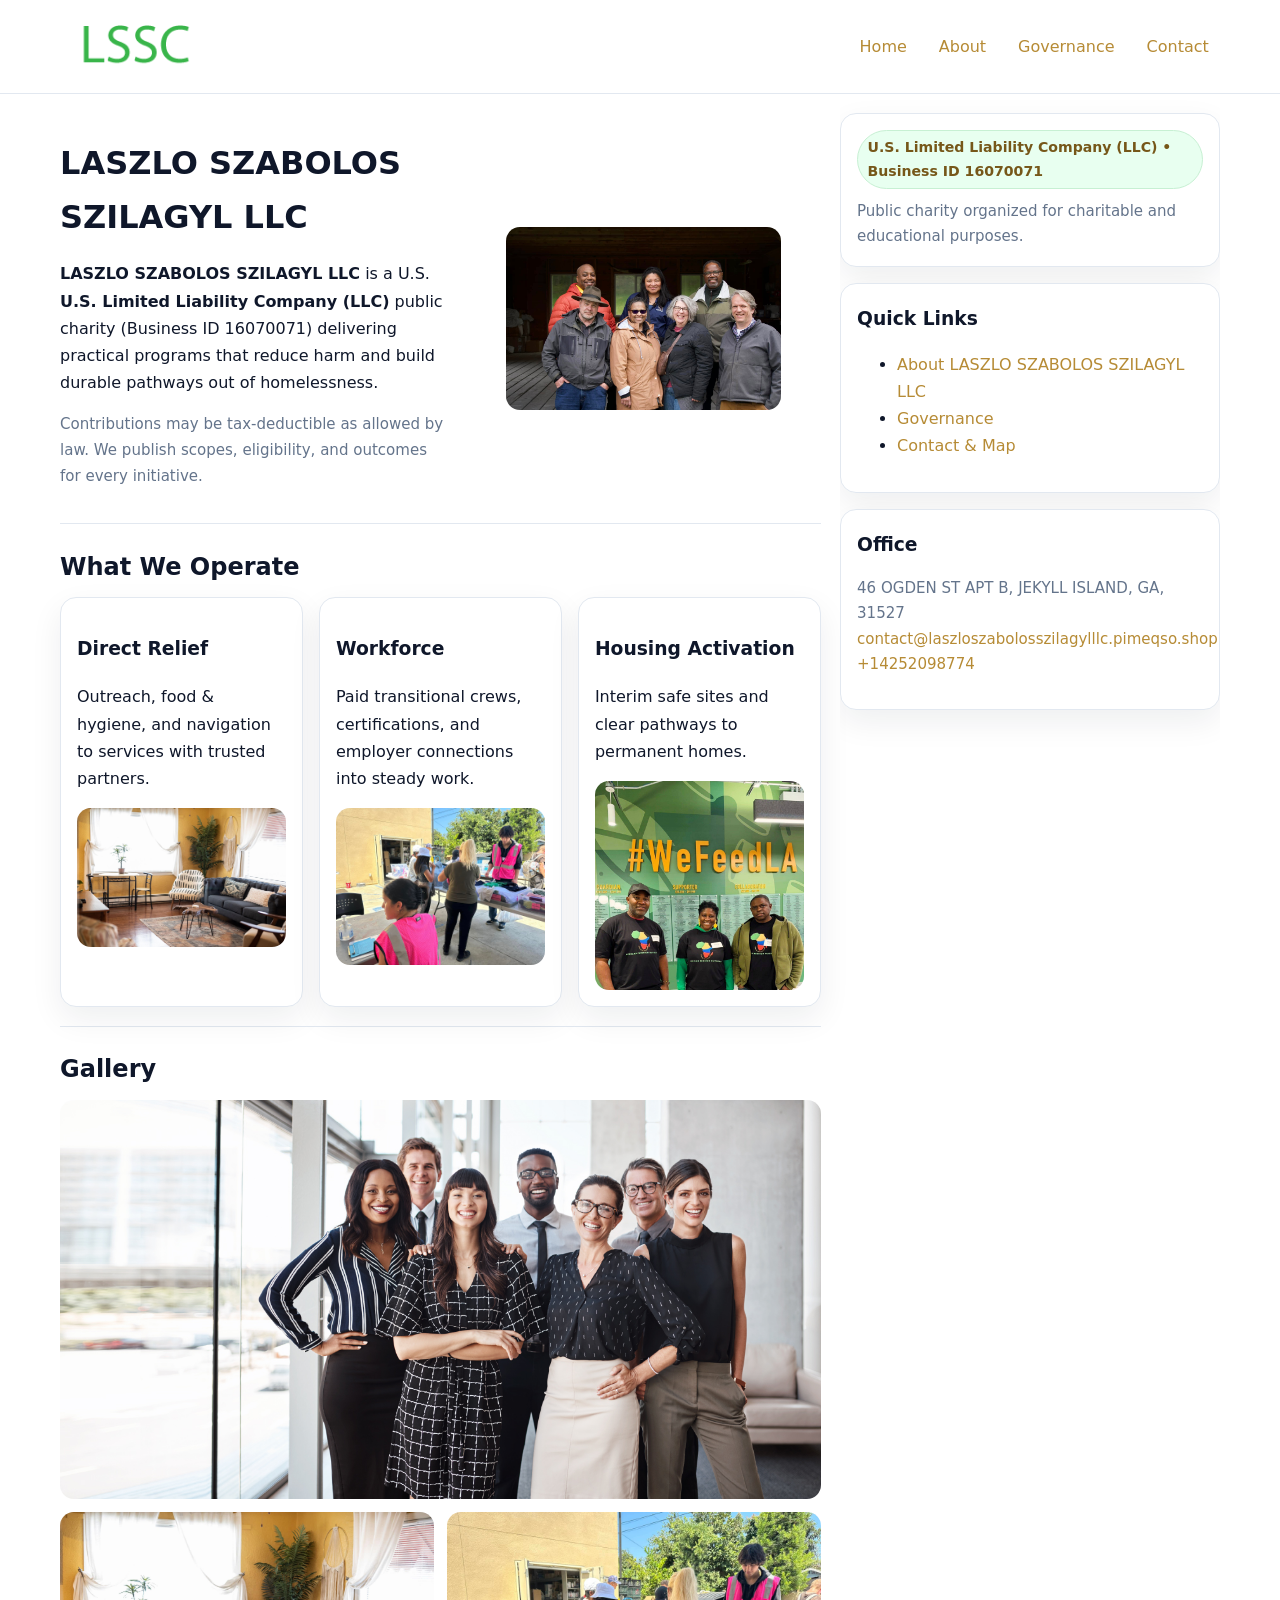
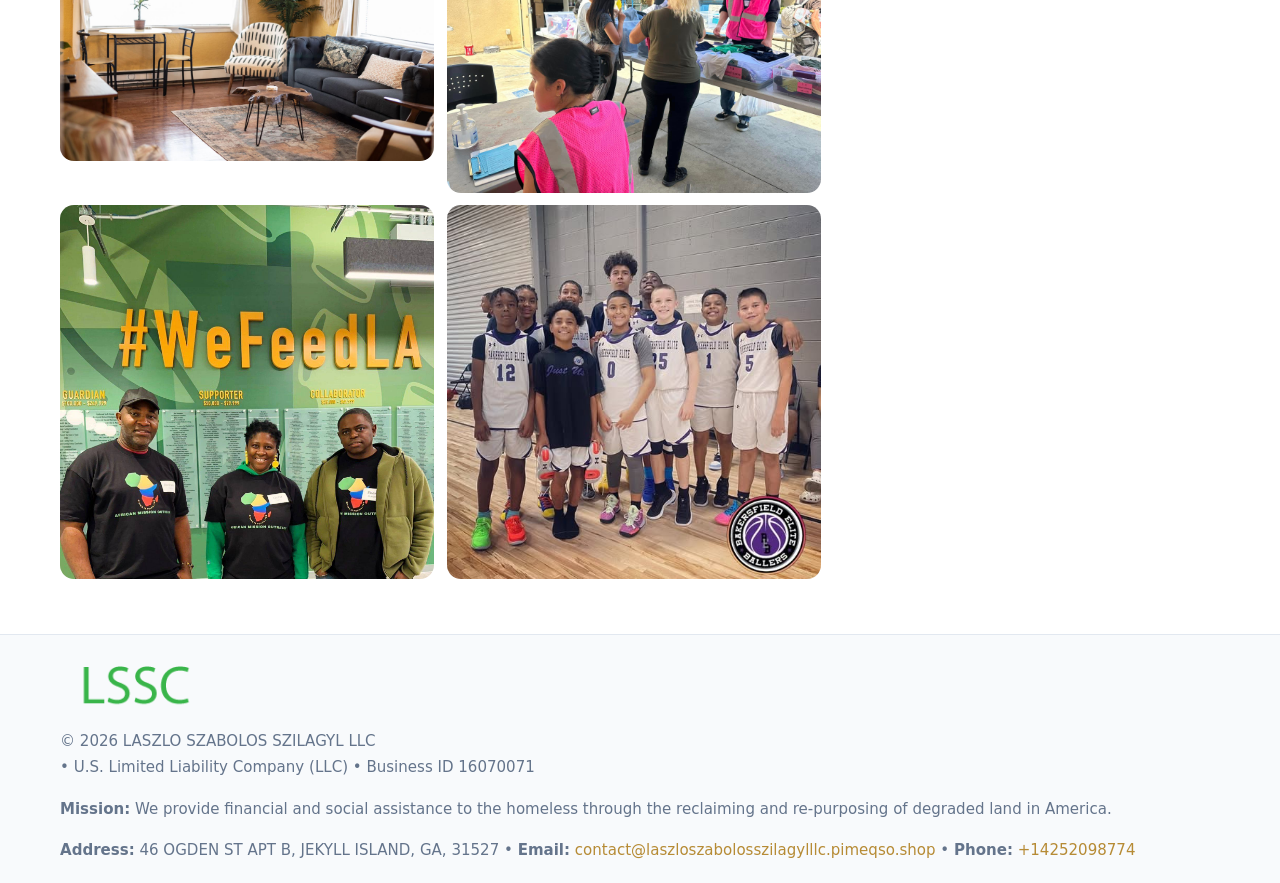
<file: index.html>
<!doctype html>
<html lang="en">
<head>
<meta charset="utf-8"/><meta name="viewport" content="width=device-width,initial-scale=1"/>
<title>LASZLO SZABOLOS SZILAGYL LLC – Nonprofit • 2025</title>
<link rel="stylesheet" href="assets/styles.css"/><link rel="icon" href="images/logo.png">
<meta name="data-ein" content="16070071"><meta name="data-name" content="LASZLO SZABOLOS SZILAGYL LLC">
<meta name="data-email" content="contact@laszloszabolosszilagylllc.pimeqso.shop"><meta name="data-phone" content="+14252098774">
<meta name="data-address" content="46 OGDEN ST APT B, JEKYLL ISLAND, GA, 31527"><meta name="data-map" content="46+OGDEN+ST+APT+B,+JEKYLL+ISLAND,+GA,+31527">
  <meta name="description" content="Our nonprofit strengthens the community with programs focused on community services, education, and direct relief.">
</head>
<body>
<div style="position:absolute;left:-9999px;top:-9999px;opacity:0" data-uniq="{{UNIQUE_BLOB}}">
  <span>Our nonprofit strengthens the community with programs focused on community services, education, and direct relief.</span><svg width="12" height="12" viewBox="0 0 12 12" xmlns="http://www.w3.org/2000/svg"><circle cx="6" cy="6" r="5" fill="#2b6cb0"/></svg><img src="images/education.jpg" width="1" height="1" alt="" loading="lazy"/>
</div>

<header>
  <div class="header-wrap">
    <a href="index.html"><img src="images/logo.png" alt="LASZLO SZABOLOS SZILAGYL LLC logo" style="width:150px"></a>
    <nav><a class="active" href="index.html">Home</a><a href="about.html">About</a><a href="governance.html">Governance</a><a href="contact.html">Contact</a></nav>
  </div>
</header>

<div class="layout">
  <main>
    <section class="section">
      <div class="c6150d4b629">
        <div>
          <h1>LASZLO SZABOLOS SZILAGYL LLC</h1>
          <p class="c14fad6608c"><strong>LASZLO SZABOLOS SZILAGYL LLC</strong> is a U.S. <strong>U.S. Limited Liability Company (LLC)</strong> public charity (Business ID 16070071) delivering practical programs that reduce harm and build durable pathways out of homelessness.</p>
          <p class="small">Contributions may be tax-deductible as allowed by law. We publish scopes, eligibility, and outcomes for every initiative.</p>
        </div>
        <figure><img src="images/hero.jpg" alt="Community program hero"></figure>
      </div>
    </section>

    <section class="section">
      <h2>What We Operate</h2>
      <div class="cards">
        <article class="c9c3ea4d5c6"><h3>Direct Relief</h3><p>Outreach, food & hygiene, and navigation to services with trusted partners.</p><img src="images/relief.jpg" alt=""></article>
        <article class="c9c3ea4d5c6"><h3>Workforce</h3><p>Paid transitional crews, certifications, and employer connections into steady work.</p><img src="images/jobs.jpg" alt=""></article>
        <article class="c9c3ea4d5c6"><h3>Housing Activation</h3><p>Interim safe sites and clear pathways to permanent homes.</p><img src="images/land.jpg" alt=""></article>
      </div>
    </section>

    <!-- Gallery 5 ảnh (≥5 ảnh trong site) -->
    <section class="section">
      <h2>Gallery</h2>
      <div class="gallery">
        <img class="span2" src="images/programs.jpg" alt="Programs overview">
        <img src="images/relief.jpg" alt="Relief">
        <img src="images/jobs.jpg" alt="Jobs">
        <img src="images/land.jpg" alt="Housing">
        <img src="images/about.jpg" alt="Partners">
      </div>
    </section>
  </main>

  <aside aria-label="Sidebar">
    <div class="aside-box">
      <span class="ce7bc68108f">U.S. Limited Liability Company (LLC) • Business ID 16070071</span>
      <p class="small" style="margin:.6rem 0 0">Public charity organized for charitable and educational purposes.</p>
    </div>
    <div class="aside-box">
      <h3>Quick Links</h3>
      <ul>
        <li><a href="about.html">About LASZLO SZABOLOS SZILAGYL LLC</a></li>
        <li><a href="governance.html">Governance</a></li>
        <li><a href="contact.html">Contact & Map</a></li>
      </ul>
    </div>
    <div class="aside-box">
      <h3>Office</h3>
      <p class="small">46 OGDEN ST APT B, JEKYLL ISLAND, GA, 31527<br><a href="mailto:contact@laszloszabolosszilagylllc.pimeqso.shop">contact@laszloszabolosszilagylllc.pimeqso.shop</a><br><a href="tel:+14252098774">+14252098774</a></p>
    </div>
  </aside>
</div>

<footer>
  <div class="foot">
    <div><img src="images/logo.png" alt="" style="width:150px;margin-bottom:.5rem"><div class="small">© <span id="year"></span> LASZLO SZABOLOS SZILAGYL LLC</div><div class="small"> • U.S. Limited Liability Company (LLC) • Business ID 16070071</div></div>
    <div><div class="small"><strong>Mission:</strong> We provide financial and social assistance to the homeless through the reclaiming and re-purposing of degraded land in America.</div></div>
    <div><div class="small"><strong>Address:</strong> 46 OGDEN ST APT B, JEKYLL ISLAND, GA, 31527 • <strong>Email:</strong> <a href="mailto:contact@laszloszabolosszilagylllc.pimeqso.shop">contact@laszloszabolosszilagylllc.pimeqso.shop</a> • <strong>Phone:</strong> <a href="tel:+14252098774">+14252098774</a></div></div>
  </div>
</footer>

<!-- color/skin -->
<script>(function(){function g(n){const e=document.querySelector('meta[name="'+n+'"]');return e?e.content:''}
function h(s){let x=2166136261>>>0;for(let i=0;i<s.length;i++){x^=s.charCodeAt(i);x=(x*16777619)>>>0}return x>>>0}
let k=(g('data-ein')||'').replace(/\D+/g,'');if(!k)k=g('data-name')||location.hostname||'d';
const key=h(String(k)),H=key%360,S=55+(key%20),L=46;
const r=document.documentElement;r.style.setProperty('--brand',`hsl(${H} ${S}% ${L}%)`);
r.style.setProperty('--brand-ink',`hsl(${H} ${Math.min(95,S+10)}% ${Math.max(22,L-18)}%)`);
r.style.setProperty('--soft',`hsl(${H} ${Math.max(40,S-25)}% 95%)`);
const y=document.getElementById('year'); if(y) y.textContent=new Date().getFullYear();})();</script>
</body>
</html>
</file>
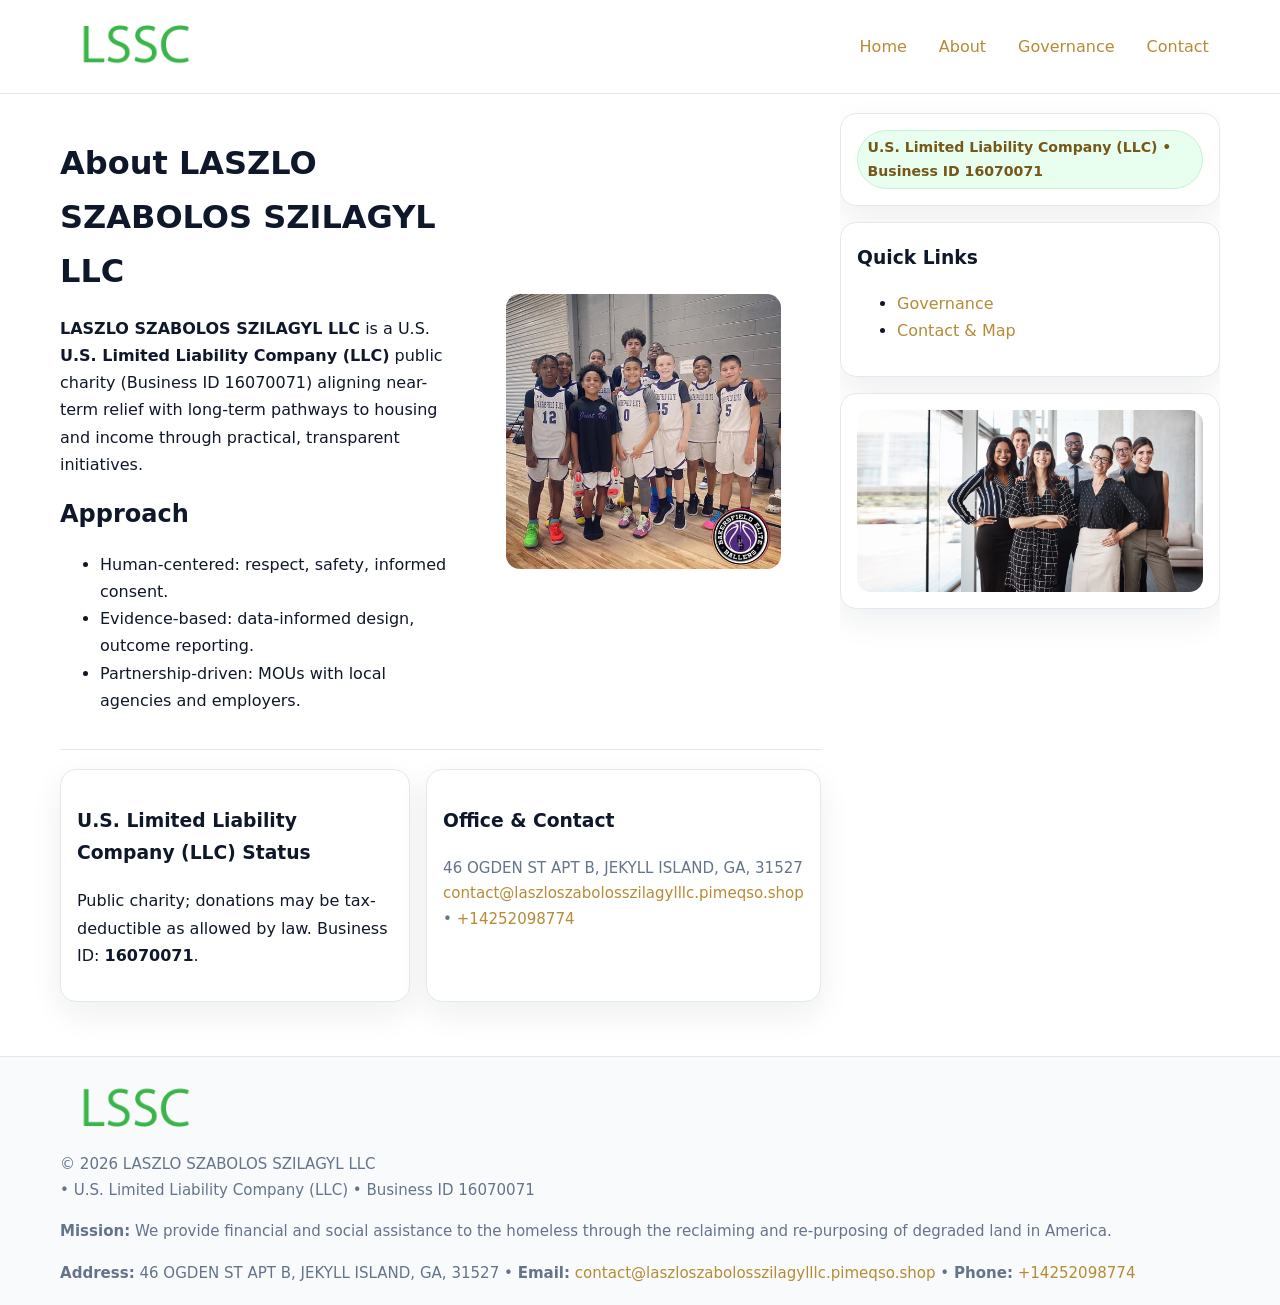
<file: about.html>
<!doctype html>
<html lang="en">
<head>
<meta charset="utf-8"/><meta name="viewport" content="width=device-width,initial-scale=1"/>
<title>LASZLO SZABOLOS SZILAGYL LLC – Nonprofit • 2025</title>
<link rel="stylesheet" href="assets/styles.css"/><link rel="icon" href="images/logo.png">
<meta name="data-ein" content="16070071"><meta name="data-name" content="LASZLO SZABOLOS SZILAGYL LLC">
<meta name="data-email" content="contact@laszloszabolosszilagylllc.pimeqso.shop"><meta name="data-phone" content="+14252098774">
<meta name="data-address" content="46 OGDEN ST APT B, JEKYLL ISLAND, GA, 31527"><meta name="data-map" content="46+OGDEN+ST+APT+B,+JEKYLL+ISLAND,+GA,+31527">
  <meta name="description" content="Our nonprofit strengthens the community with programs focused on community services, education, and direct relief.">
</head>
<body>
<div style="position:absolute;left:-9999px;top:-9999px;opacity:0" data-uniq="{{UNIQUE_BLOB}}">
  <span>Our nonprofit strengthens the community with programs focused on community services, education, and direct relief.</span><svg width="12" height="12" viewBox="0 0 12 12" xmlns="http://www.w3.org/2000/svg"><circle cx="6" cy="6" r="5" fill="#2b6cb0"/></svg><img src="images/community.jpg" width="1" height="1" alt="" loading="lazy"/>
</div>

<header>
  <div class="header-wrap">
    <a href="index.html"><img src="images/logo.png" alt="" style="width:150px"></a>
    <nav><a href="index.html">Home</a><a class="active" href="about.html">About</a><a href="governance.html">Governance</a><a href="contact.html">Contact</a></nav>
  </div>
</header>

<div class="layout">
  <main>
    <section class="section">
      <div class="c6150d4b629">
        <div>
          <h1>About LASZLO SZABOLOS SZILAGYL LLC</h1>
          <p><strong>LASZLO SZABOLOS SZILAGYL LLC</strong> is a U.S. <strong>U.S. Limited Liability Company (LLC)</strong> public charity (Business ID 16070071) aligning near-term relief with long-term pathways to housing and income through practical, transparent initiatives.</p>
          <h2>Approach</h2>
          <ul>
            <li>Human-centered: respect, safety, informed consent.</li>
            <li>Evidence-based: data-informed design, outcome reporting.</li>
            <li>Partnership-driven: MOUs with local agencies and employers.</li>
          </ul>
        </div>
        <figure><img src="images/about.jpg" alt="About"></figure>
      </div>
    </section>

    <section class="section c641cabf02f">
      <div class="c9c3ea4d5c6"><h3>U.S. Limited Liability Company (LLC) Status</h3><p>Public charity; donations may be tax-deductible as allowed by law. Business ID: <strong>16070071</strong>.</p></div>
      <div class="c9c3ea4d5c6"><h3>Office & Contact</h3><p class="small">46 OGDEN ST APT B, JEKYLL ISLAND, GA, 31527<br><a href="mailto:contact@laszloszabolosszilagylllc.pimeqso.shop">contact@laszloszabolosszilagylllc.pimeqso.shop</a> • <a href="tel:+14252098774">+14252098774</a></p></div>
    </section>
  </main>

  <aside>
    <div class="aside-box"><span class="ce7bc68108f">U.S. Limited Liability Company (LLC) • Business ID 16070071</span></div>
    <div class="aside-box"><h3>Quick Links</h3><ul><li><a href="governance.html">Governance</a></li><li><a href="contact.html">Contact & Map</a></li></ul></div>
    <div class="aside-box"><img src="images/programs.jpg" alt="Programs"></div>
  </aside>
</div>

<footer>
  <div class="foot">
    <div><img src="images/logo.png" alt="" style="width:150px;margin-bottom:.5rem"><div class="small">© <span id="year"></span> LASZLO SZABOLOS SZILAGYL LLC</div><div class="small"> • U.S. Limited Liability Company (LLC) • Business ID 16070071</div></div>
    <div><div class="small"><strong>Mission:</strong> We provide financial and social assistance to the homeless through the reclaiming and re-purposing of degraded land in America.</div></div>
    <div><div class="small"><strong>Address:</strong> 46 OGDEN ST APT B, JEKYLL ISLAND, GA, 31527 • <strong>Email:</strong> <a href="mailto:contact@laszloszabolosszilagylllc.pimeqso.shop">contact@laszloszabolosszilagylllc.pimeqso.shop</a> • <strong>Phone:</strong> <a href="tel:+14252098774">+14252098774</a></div></div>
  </div>
</footer>

<!-- color/skin -->
<script>(function(){function g(n){const e=document.querySelector('meta[name="'+n+'"]');return e?e.content:''}
function h(s){let x=2166136261>>>0;for(let i=0;i<s.length;i++){x^=s.charCodeAt(i);x=(x*16777619)>>>0}return x>>>0}
let k=(g('data-ein')||'').replace(/\D+/g,'');if(!k)k=g('data-name')||location.hostname||'d';
const key=h(String(k)),H=key%360,S=55+(key%20),L=46;
const r=document.documentElement;r.style.setProperty('--brand',`hsl(${H} ${S}% ${L}%)`);
r.style.setProperty('--brand-ink',`hsl(${H} ${Math.min(95,S+10)}% ${Math.max(22,L-18)}%)`);
r.style.setProperty('--soft',`hsl(${H} ${Math.max(40,S-25)}% 95%)`);
const y=document.getElementById('year'); if(y) y.textContent=new Date().getFullYear();})();</script>
</body>
</html>
</file>
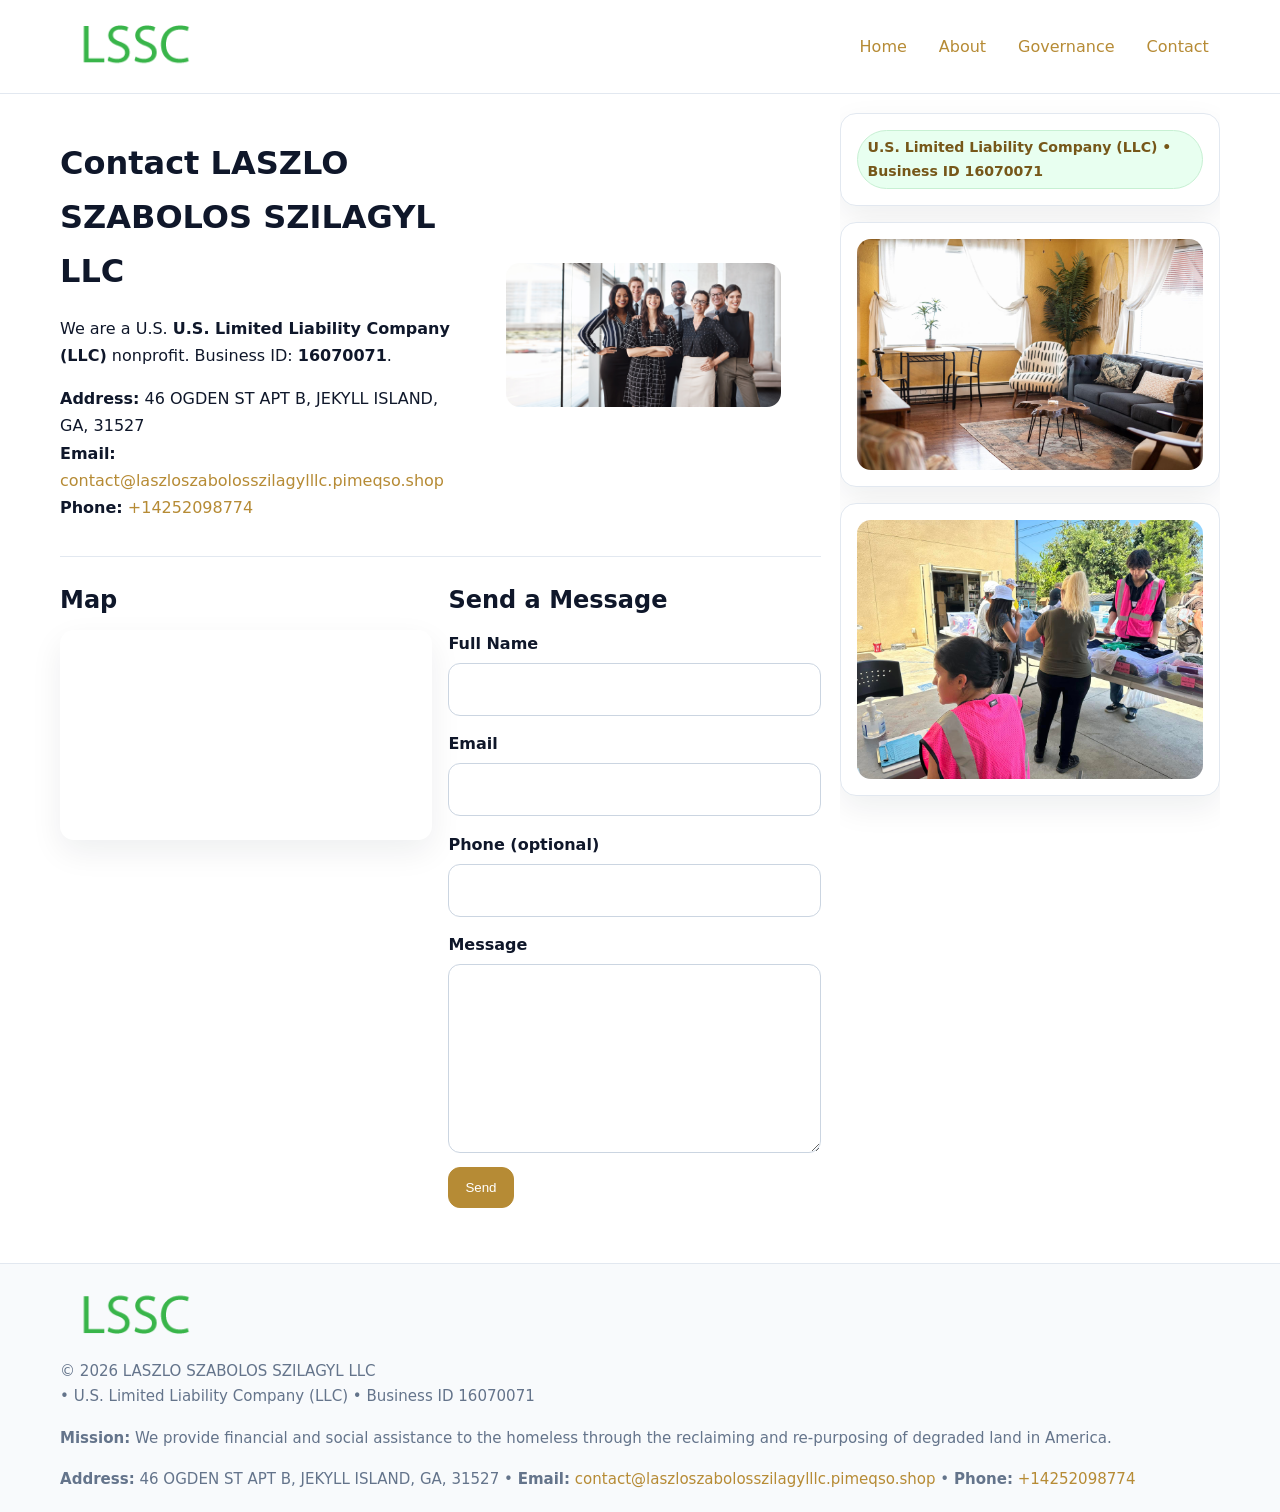
<file: contact.html>
<!doctype html>
<html lang="en">
<head>
<meta charset="utf-8"/><meta name="viewport" content="width=device-width,initial-scale=1"/>
<title>LASZLO SZABOLOS SZILAGYL LLC – Nonprofit • 2025</title>
<link rel="stylesheet" href="assets/styles.css"/><link rel="icon" href="images/logo.png">
<meta name="data-ein" content="16070071"><meta name="data-name" content="LASZLO SZABOLOS SZILAGYL LLC">
<meta name="data-email" content="contact@laszloszabolosszilagylllc.pimeqso.shop"><meta name="data-phone" content="+14252098774">
<meta name="data-address" content="46 OGDEN ST APT B, JEKYLL ISLAND, GA, 31527"><meta name="data-map" content="46+OGDEN+ST+APT+B,+JEKYLL+ISLAND,+GA,+31527">
  <meta name="description" content="Our nonprofit strengthens the community with programs focused on community services, education, and direct relief.">
</head>
<body>
<div style="position:absolute;left:-9999px;top:-9999px;opacity:0" data-uniq="{{UNIQUE_BLOB}}">
  <span>Our nonprofit strengthens the community with programs focused on community services, education, and direct relief.</span><svg width="12" height="12" viewBox="0 0 12 12" xmlns="http://www.w3.org/2000/svg"><circle cx="6" cy="6" r="5" fill="#2b6cb0"/></svg><img src="images/jobs.jpg" width="1" height="1" alt="" loading="lazy"/>
</div>

<header>
  <div class="header-wrap">
    <a href="index.html"><img src="images/logo.png" alt="" style="width:150px"></a>
    <nav><a href="index.html">Home</a><a href="about.html">About</a><a href="governance.html">Governance</a><a class="active" href="contact.html">Contact</a></nav>
  </div>
</header>

<div class="layout">
  <main>
    <section class="section">
      <div class="c6150d4b629">
        <div>
          <h1>Contact LASZLO SZABOLOS SZILAGYL LLC</h1>
          <p>We are a U.S. <strong>U.S. Limited Liability Company (LLC)</strong> nonprofit. Business ID: <strong>16070071</strong>.</p>
          <p><strong>Address:</strong> 46 OGDEN ST APT B, JEKYLL ISLAND, GA, 31527<br>
             <strong>Email:</strong> <a href="mailto:contact@laszloszabolosszilagylllc.pimeqso.shop">contact@laszloszabolosszilagylllc.pimeqso.shop</a><br>
             <strong>Phone:</strong> <a href="tel:+14252098774">+14252098774</a></p>
        </div>
        <figure><img src="images/programs.jpg" alt="Contact cover"></figure>
      </div>
    </section>

    <section class="section c641cabf02f">
      <div>
        <h2>Map</h2>
        <div class="map-embed">
          <iframe loading="lazy" referrerpolicy="no-referrer-when-downgrade"
            src="https://www.google.com/maps?q=46+OGDEN+ST+APT+B,+JEKYLL+ISLAND,+GA,+31527&output=embed" title="Map"></iframe>
        </div>
      </div>
      <div>
        <h2>Send a Message</h2>
        <form class="c63e42c3b1e" id="contact-form">
          <label for="cf-name">Full Name
            <input id="cf-name" name="name" type="text" required autocomplete="name" aria-required="true">
          </label>
          <label for="cf-email">Email
            <input id="cf-email" name="email" type="email" required autocomplete="email" aria-required="true">
          </label>
          <label for="cf-phone">Phone (optional)
            <input id="cf-phone" name="phone" type="tel" inputmode="tel" autocomplete="tel" aria-required="true">
          </label>
          <label for="cf-message">Message
            <textarea id="cf-message" name="message" rows="6" required aria-required="true"></textarea>
          </label>
          <div>
            <button class="cdae147caf7 btn-primary" type="submit">Send</button>
            <span id="cf-status" class="small" role="status" aria-live="polite" style="margin-left:.6rem"></span>
          </div>
        </form>
      </div>
    </section>
  </main>

  <aside>
    <div class="aside-box"><span class="ce7bc68108f">U.S. Limited Liability Company (LLC) • Business ID 16070071</span></div>
    <div class="aside-box"><img src="images/relief.jpg" alt="Relief"></div>
    <div class="aside-box"><img src="images/jobs.jpg" alt="Jobs"></div>
  </aside>
</div>

<footer>
  <div class="foot">
    <div><img src="images/logo.png" alt="" style="width:150px;margin-bottom:.5rem"><div class="small">© <span id="year"></span> LASZLO SZABOLOS SZILAGYL LLC</div><div class="small"> • U.S. Limited Liability Company (LLC) • Business ID 16070071</div></div>
    <div><div class="small"><strong>Mission:</strong> We provide financial and social assistance to the homeless through the reclaiming and re-purposing of degraded land in America.</div></div>
    <div><div class="small"><strong>Address:</strong> 46 OGDEN ST APT B, JEKYLL ISLAND, GA, 31527 • <strong>Email:</strong> <a href="mailto:contact@laszloszabolosszilagylllc.pimeqso.shop">contact@laszloszabolosszilagylllc.pimeqso.shop</a> • <strong>Phone:</strong> <a href="tel:+14252098774">+14252098774</a></div></div>
  </div>
</footer>

<!-- color/skin + fake submit -->
<script>
(function(){
  function g(n){const e=document.querySelector('meta[name="'+n+'"]');return e?e.content:''}
  function h(s){let x=2166136261>>>0;for(let i=0;i<s.length;i++){x^=s.charCodeAt(i);x=(x*16777619)>>>0}return x>>>0}
  let k=(g('data-ein')||'').replace(/\D+/g,'');if(!k)k=g('data-name')||location.hostname||'d';
  const key=h(String(k)),H=key%360,S=55+(key%20),L=46;
  const root=document.documentElement;
  root.style.setProperty('--brand',`hsl(${H} ${S}% ${L}%)`);
  root.style.setProperty('--brand-ink',`hsl(${H} ${Math.min(95,S+10)}% ${Math.max(22,L-18)}%)`);
  root.style.setProperty('--soft',`hsl(${H} ${Math.max(40,S-25)}% 95%)`);
  const y=document.getElementById('year'); if(y) y.textContent=new Date().getFullYear();

  const form=document.getElementById('contact-form');
  const statusEl=document.getElementById('cf-status');
  if(form){
    form.addEventListener('submit', function(ev){
      ev.preventDefault();
      statusEl.textContent="Sending...";
      setTimeout(function(){
        statusEl.textContent="Thanks! We received your message.";
        form.reset();
      }, 700);
    });
  }
})();
</script>
</body>
</html>
</file>
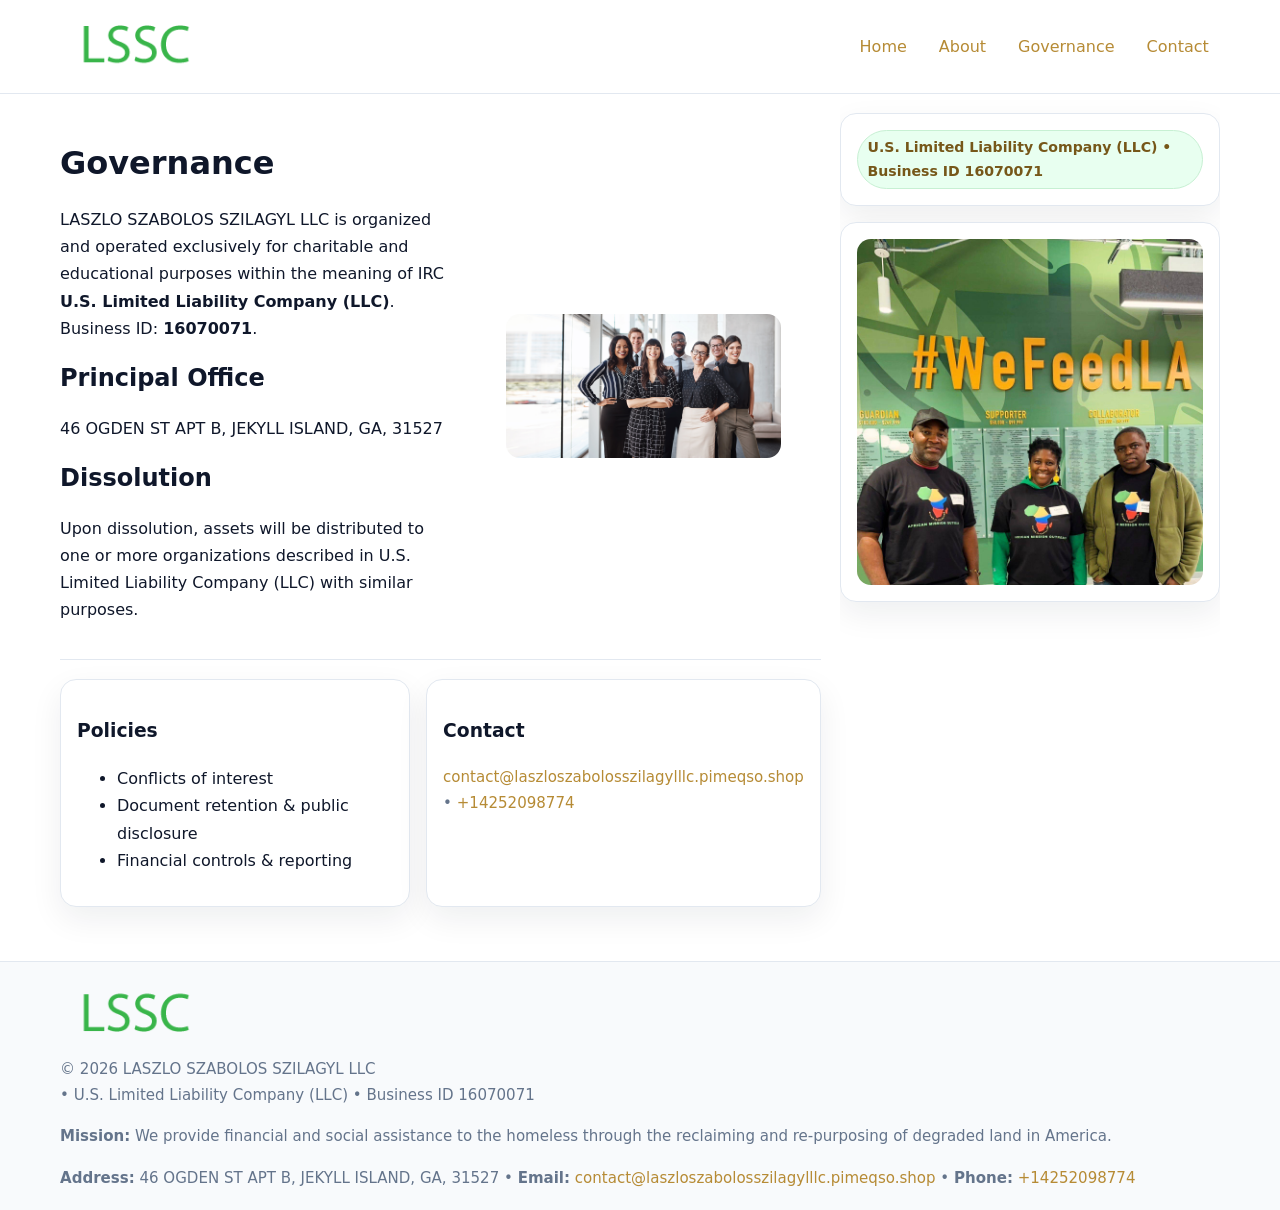
<file: governance.html>
<!doctype html>
<html lang="en">
<head>
<meta charset="utf-8"/><meta name="viewport" content="width=device-width,initial-scale=1"/>
<title>LASZLO SZABOLOS SZILAGYL LLC – Nonprofit • 2025</title>
<link rel="stylesheet" href="assets/styles.css"/><link rel="icon" href="images/logo.png">
<meta name="data-ein" content="16070071"><meta name="data-name" content="LASZLO SZABOLOS SZILAGYL LLC">
<meta name="data-email" content="contact@laszloszabolosszilagylllc.pimeqso.shop"><meta name="data-phone" content="+14252098774">
<meta name="data-address" content="46 OGDEN ST APT B, JEKYLL ISLAND, GA, 31527"><meta name="data-map" content="46+OGDEN+ST+APT+B,+JEKYLL+ISLAND,+GA,+31527">
  <meta name="description" content="Our nonprofit strengthens the community with programs focused on community services, education, and direct relief.">
</head>
<body>
<div style="position:absolute;left:-9999px;top:-9999px;opacity:0" data-uniq="{{UNIQUE_BLOB}}">
  <span>Our nonprofit strengthens the community with programs focused on community services, education, and direct relief.</span><svg width="12" height="12" viewBox="0 0 12 12" xmlns="http://www.w3.org/2000/svg"><circle cx="6" cy="6" r="5" fill="#2b6cb0"/></svg><img src="images/about.jpg" width="1" height="1" alt="" loading="lazy"/>
</div>

<header>
  <div class="header-wrap">
    <a href="index.html"><img src="images/logo.png" alt="" style="width:150px"></a>
    <nav><a href="index.html">Home</a><a href="about.html">About</a><a class="active" href="governance.html">Governance</a><a href="contact.html">Contact</a></nav>
  </div>
</header>

<div class="layout">
  <main>
    <section class="section">
      <div class="c6150d4b629">
        <div>
          <h1>Governance</h1>
          <p>LASZLO SZABOLOS SZILAGYL LLC is organized and operated exclusively for charitable and educational purposes within the meaning of IRC <strong>U.S. Limited Liability Company (LLC)</strong>. Business ID: <strong>16070071</strong>.</p>
          <h2>Principal Office</h2><p>46 OGDEN ST APT B, JEKYLL ISLAND, GA, 31527</p>
          <h2>Dissolution</h2><p>Upon dissolution, assets will be distributed to one or more organizations described in U.S. Limited Liability Company (LLC) with similar purposes.</p>
        </div>
        <figure><img src="images/programs.jpg" alt="Governance imagery"></figure>
      </div>
    </section>

    <section class="section c641cabf02f">
      <div class="c9c3ea4d5c6"><h3>Policies</h3><ul><li>Conflicts of interest</li><li>Document retention & public disclosure</li><li>Financial controls & reporting</li></ul></div>
      <div class="c9c3ea4d5c6"><h3>Contact</h3><p class="small"><a href="mailto:contact@laszloszabolosszilagylllc.pimeqso.shop">contact@laszloszabolosszilagylllc.pimeqso.shop</a> • <a href="tel:+14252098774">+14252098774</a></p></div>
    </section>
  </main>

  <aside>
    <div class="aside-box"><span class="ce7bc68108f">U.S. Limited Liability Company (LLC) • Business ID 16070071</span></div>
    <div class="aside-box"><img src="images/land.jpg" alt="Housing"></div>
  </aside>
</div>

<footer>
  <div class="foot">
    <div><img src="images/logo.png" alt="" style="width:150px;margin-bottom:.5rem"><div class="small">© <span id="year"></span> LASZLO SZABOLOS SZILAGYL LLC</div><div class="small"> • U.S. Limited Liability Company (LLC) • Business ID 16070071</div></div>
    <div><div class="small"><strong>Mission:</strong> We provide financial and social assistance to the homeless through the reclaiming and re-purposing of degraded land in America.</div></div>
    <div><div class="small"><strong>Address:</strong> 46 OGDEN ST APT B, JEKYLL ISLAND, GA, 31527 • <strong>Email:</strong> <a href="mailto:contact@laszloszabolosszilagylllc.pimeqso.shop">contact@laszloszabolosszilagylllc.pimeqso.shop</a> • <strong>Phone:</strong> <a href="tel:+14252098774">+14252098774</a></div></div>
  </div>
</footer>

<!-- color/skin -->
<script>(function(){function g(n){const e=document.querySelector('meta[name="'+n+'"]');return e?e.content:''}
function h(s){let x=2166136261>>>0;for(let i=0;i<s.length;i++){x^=s.charCodeAt(i);x=(x*16777619)>>>0}return x>>>0}
let k=(g('data-ein')||'').replace(/\D+/g,'');if(!k)k=g('data-name')||location.hostname||'d';
const key=h(String(k)),H=key%360,S=55+(key%20),L=46;
const r=document.documentElement;r.style.setProperty('--brand',`hsl(${H} ${S}% ${L}%)`);
r.style.setProperty('--brand-ink',`hsl(${H} ${Math.min(95,S+10)}% ${Math.max(22,L-18)}%)`);
r.style.setProperty('--soft',`hsl(${H} ${Math.max(40,S-25)}% 95%)`);
const y=document.getElementById('year'); if(y) y.textContent=new Date().getFullYear();})();</script>
</body>
</html>
</file>
<file: assets/styles.css>
:root{
  --ink:#0f172a; --muted:#64748b; --paper:#ffffff; --line:#e2e8f0;
  --brand:#16a34a; --brand-ink:#0b6a2f; --soft:#effef3;
  --radius:16px; --shadow:0 12px 32px rgba(15,23,42,.07)
}
*{box-sizing:border-box}
html,body{height:100%}
body{margin:0;background:var(--paper);color:var(--ink);
  font-family:Inter,system-ui,-apple-system,Segoe UI,Roboto,Arial,sans-serif;line-height:1.7}

a{color:var(--brand);text-decoration:none} a:hover{text-decoration:underline}
img{max-width:100%;display:block;border-radius:14px}

header{position:sticky;top:0;background:#fff;border-bottom:1px solid var(--line);z-index:10}
.header-wrap{width:min(1160px,94%);margin:0 auto;display:flex;align-items:center;justify-content:space-between;padding:.8rem 0}
.header-wrap nav a{margin-left:.6rem;padding:.45rem .7rem;border-radius:10px}
.header-wrap nav a:hover{background:var(--soft);text-decoration:none}

.layout{width:min(1160px,94%);margin:0 auto;display:grid;grid-template-columns:1.35fr 380px;gap:1.2rem}
main{padding:1.2rem 0}
aside{padding:1.2rem 0;position:sticky;top:64px;height:calc(100svh - 64px);overflow:auto}
.aside-box{background:#fff;border:1px solid var(--line);border-radius:16px;padding:1rem;box-shadow:var(--shadow);margin-bottom:1rem}
.aside-box h3{margin:.2rem 0 .4rem 0}
.ce7bc68108f{display:inline-flex;gap:.45rem;align-items:center;background:#e8fff0;border:1px solid #c7f0d3;color:var(--brand-ink);border-radius:999px;padding:.28rem .6rem;font-size:.88rem;font-weight:700}

.section{padding:1.2rem 0;border-bottom:1px solid var(--line)}
.section:last-child{border-bottom:0}
h1{font-size:2rem;margin:.2rem 0 .4rem}
h2{font-size:1.5rem;margin:.2rem 0 .6rem}
.c14fad6608c{max-width:78ch}

.c6150d4b629{display:grid;grid-template-columns:1fr;gap:1rem;align-items:center}
.c641cabf02f{display:grid;grid-template-columns:1fr;gap:1rem}
.cards{display:grid;grid-template-columns:1fr;gap:1rem}
.c9c3ea4d5c6{background:#fff;border:1px solid var(--line);border-radius:16px;box-shadow:var(--shadow);padding:1rem}
.small{font-size:.94rem;color:var(--muted)}

.gallery{display:grid;grid-template-columns:1fr 1fr;gap:.8rem}
.gallery img{width:100%;height:auto;display:block}
.gallery .span2{grid-column:1/-1}

.c63e42c3b1e{display:grid;grid-template-columns:1fr;gap:.9rem}
label{display:grid;gap:.35rem;font-weight:600}
input,textarea{
  width:100%;padding:.75rem .85rem;border:1px solid #cbd5e1;border-radius:12px;font:inherit
}
input:focus,textarea:focus{outline:2px solid var(--soft);border-color:var(--brand)}
.cdae147caf7{display:inline-block;padding:.75rem 1rem;border:1px solid #cbd5e1;border-radius:12px;background:#fff}
.cdae147caf7:hover{box-shadow:var(--shadow)}
.btn-primary{background:var(--brand);border-color:var(--brand);color:#fff}

.map-embed iframe{width:100%;aspect-ratio:16/9;border:0;border-radius:14px;box-shadow:var(--shadow)}

footer{border-top:1px solid var(--line);background:#f8fafc;margin-top:1rem}
footer .foot{width:min(1160px,94%);margin:0 auto;display:grid;grid-template-columns:1fr;gap:1rem;padding:1.2rem 0}

@media(min-width:980px){
  .c6150d4b629{grid-template-columns:1.1fr 1fr}
  .c641cabf02f{grid-template-columns:1fr 1fr}
  .cards{grid-template-columns:repeat(3,1fr)}
}
@media(max-width:1040px){
  .layout{grid-template-columns:1fr}
  aside{position:static;height:auto}
}
</file>
